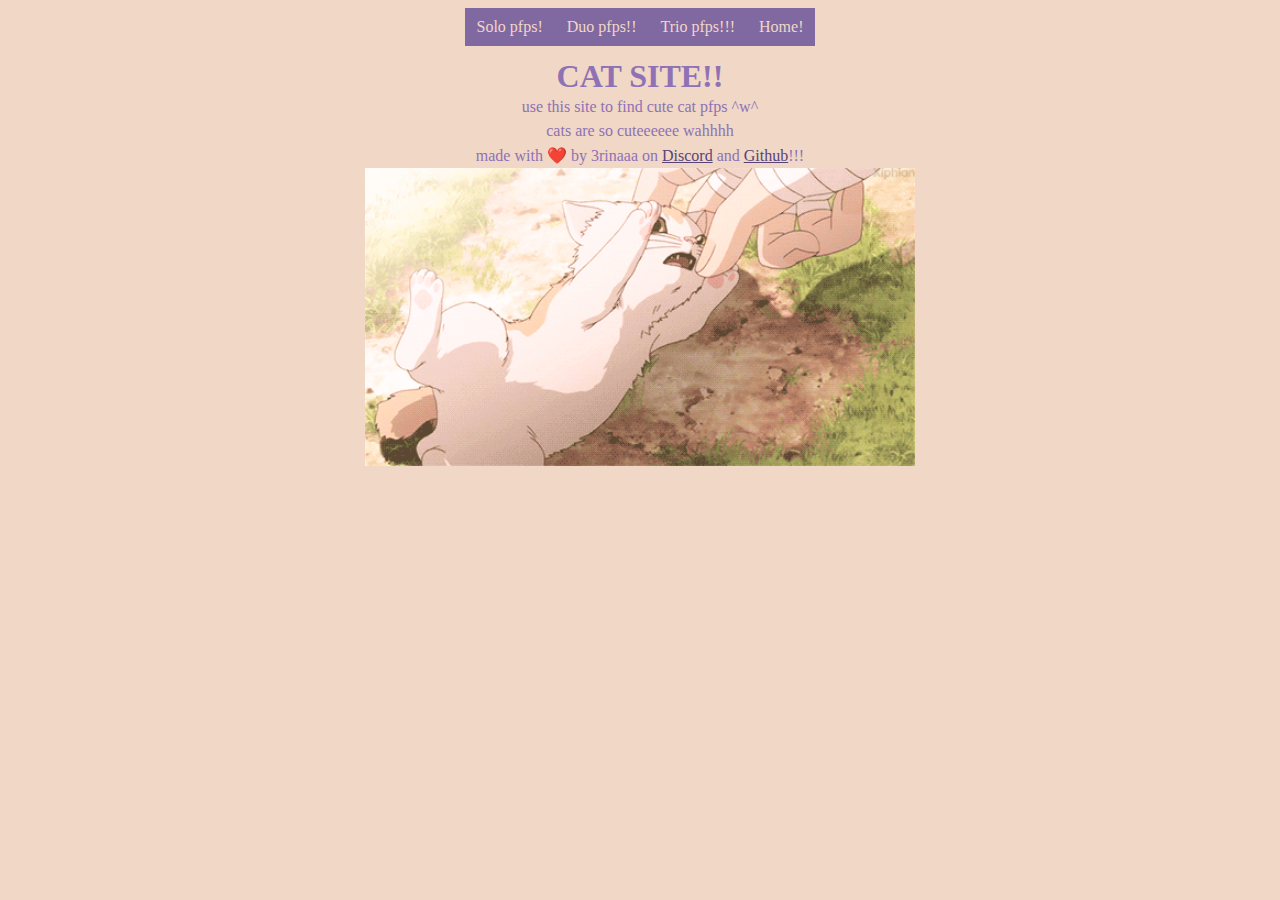
<file: index.html>
<!DOCTYPE html>
<html lang="en">
<head>
  <link rel="shortcut icon" href="maomao.jpg" type="image/jpg" />
  <link rel="stylesheet" href="style.css" />
  <meta charset="UTF-8">
  <meta name="viewport" content="width=device-width, initial-scale=1.0">
  <title> Home! /ᐠ - ˕ -マ </title>
</head>
<body>
      <ul>
      <li><a href="/solo">Solo pfps! </a></li>
      <li><a href="/duo">Duo pfps!!</a></li>
      <li><a href="/trio">Trio pfps!!!</a></li>
      <li><a href="index.html">Home!</a></li>
    </ul>
    <h1> CAT SITE!!</h1>
    <p> use this site to find cute cat pfps ^w^ </p>
    <p> cats are so cuteeeeee wahhhh </p>
    <p> made with ❤️ by 3rinaaa on <a href="https://discord.com/channels/@1176298206309646401"> Discord</a> and <a href="https://github.com/3rinaaa"> Github</a>!!!</p>
    <img src="cat.gif" />
</body>
</html>
</file>
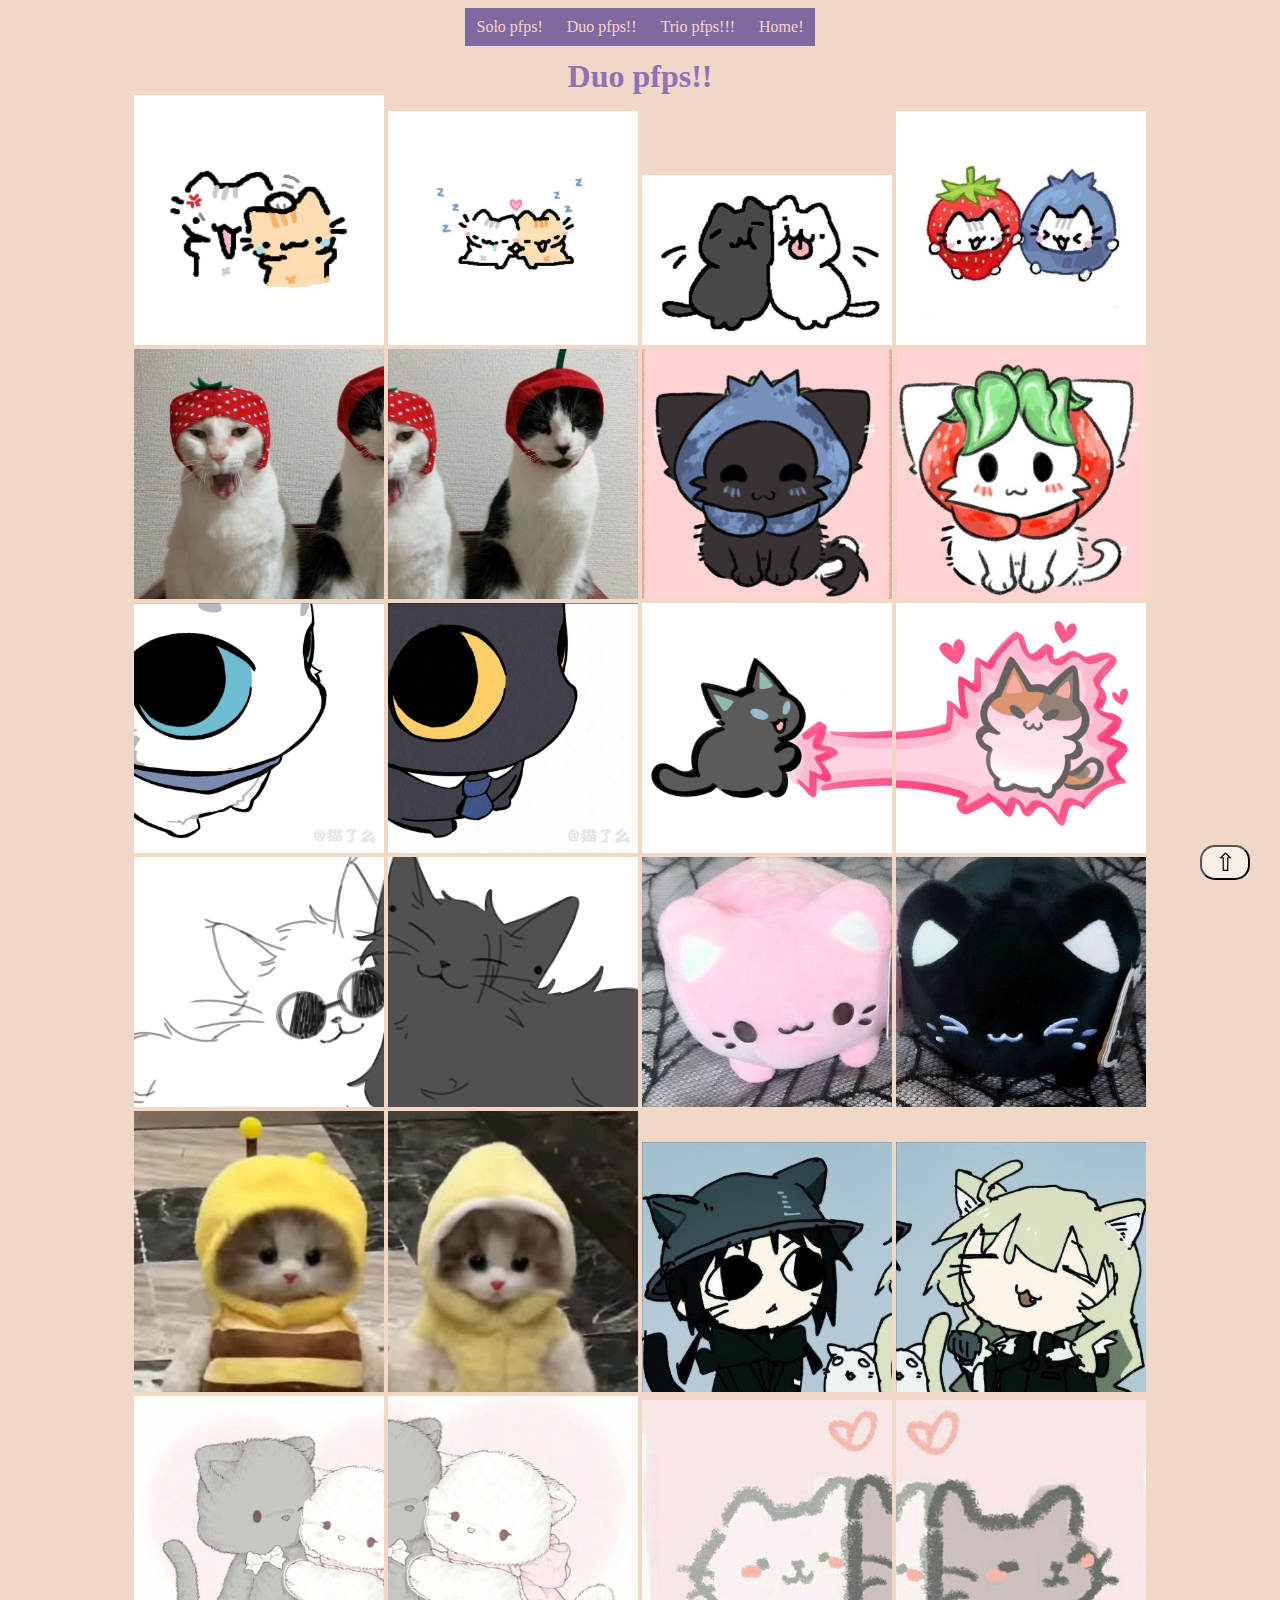
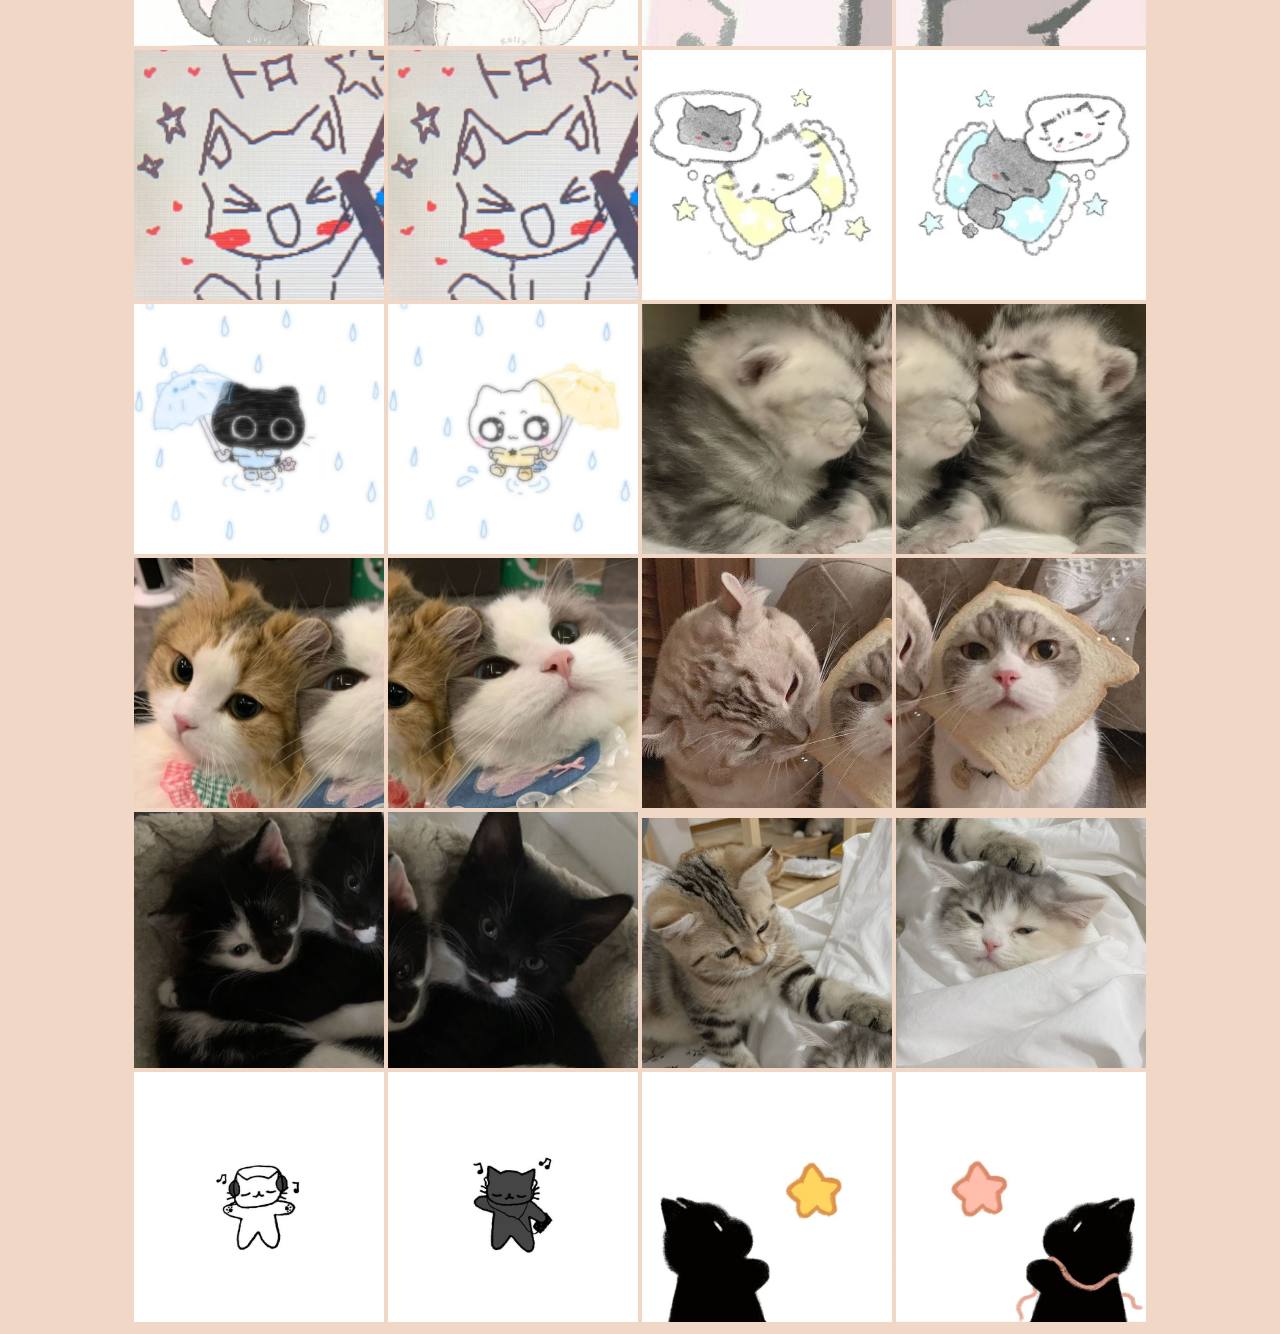
<file: duo/index.html>
<!DOCTYPE html>
<html lang="en">
<head>
    <link rel="shortcut icon" href="maomao.jpg" type="image.jpg" />
    <link rel="stylesheet" href="../style.css" />
    <link rel="stylesheet" href="duo.css" />
    <meta charset="UTF-8">
    <meta name="viewport" content="width=device-width, initial-scale=1.0">
    <title> Duo!! /ᐠ_ ꞈ _ᐟ\ </title>
</head>
<body>
    <button onclick="window.scrollTo({top: 0, behavior: 'smooth'})"> ⇧ </button>
     <ul>
      <li><a href="../solo">Solo pfps! </a></li>
      <li><a href="index.html">Duo pfps!! </a></li>
      <li><a href="../trio">Trio pfps!!!</a></li>
      <li><a href="../index.html">Home!</a></li>
    </ul>
    <h1> Duo pfps!!</h1>
    <div class="row" >
        <img src="duo1.jpg" />
        <img src="duo2.jpg" />
        <img src="duo3.jpg" />
        <img src="duo4.jpg" />
    </div>
    <div class="row" >
        <img src="duo5.1.jpg" />
        <img src="duo5.2.jpg" />
        <img src="duo6.1.jpg" />
        <img src="duo6.2.jpg" />
    </div>
    <div class="row" >
        <img src="duo7.1.jpg" />
        <img src="duo7.2.jpg" />
        <img src="duo8.1.jpg" />
        <img src="duo8.2.jpg" />
    </div>
    <div class="row" >
        <img src="duo9.1.jpg" />
        <img src="duo9.2.jpg" />
        <img src="duo10.1.jpg" />
        <img src="duo10.2.jpg" />
    </div>
    <div class="row" >
        <img src="duo11.1.jpg" />
        <img src="duo11.2.jpg" />
        <img src="duo12.1.jpg" />
        <img src="duo12.2.jpg" />
    </div>
    <div class="row" >
        <img src="duo13.1.jpg" />
        <img src="duo13.2.jpg" />
        <img src="duo14.1.jpg" />
        <img src="duo14.2.jpg" />
    </div>
    <div class="row" >
        <img src="duo15.1.jpg" />
        <img src="duo15.1.jpg" />
        <img src="duo16.1.jpg" />
        <img src="duo16.2.jpg" />
    </div>
    <div class="row" >
        <img src="duo17.1.jpg" />
        <img src="duo17.2.jpg" />
        <img src="duo18.1.jpg" />
        <img src="duo18.2.jpg" />
    </div>
    <div class="row" >
        <img src="duo19.1.jpg" />
        <img src="duo19.2.jpg" />
        <img src="duo20.1.jpg" />
        <img src="duo20.2.jpg" />
    </div>
    <div class="row" >
        <img src="duo21.1.jpg" />
        <img src="duo21.2.jpg" />
        <img src="duo22.1.jpg" />
        <img src="duo22.2.jpg" />
    </div>
    <div class="row" >
        <img src="duo23.1.jpg" />
        <img src="duo23.2.jpg" />
        <img src="duo24.1.jpg" />
        <img src="duo24.2.jpg" />
    </div>
</body>
</html>
</file>
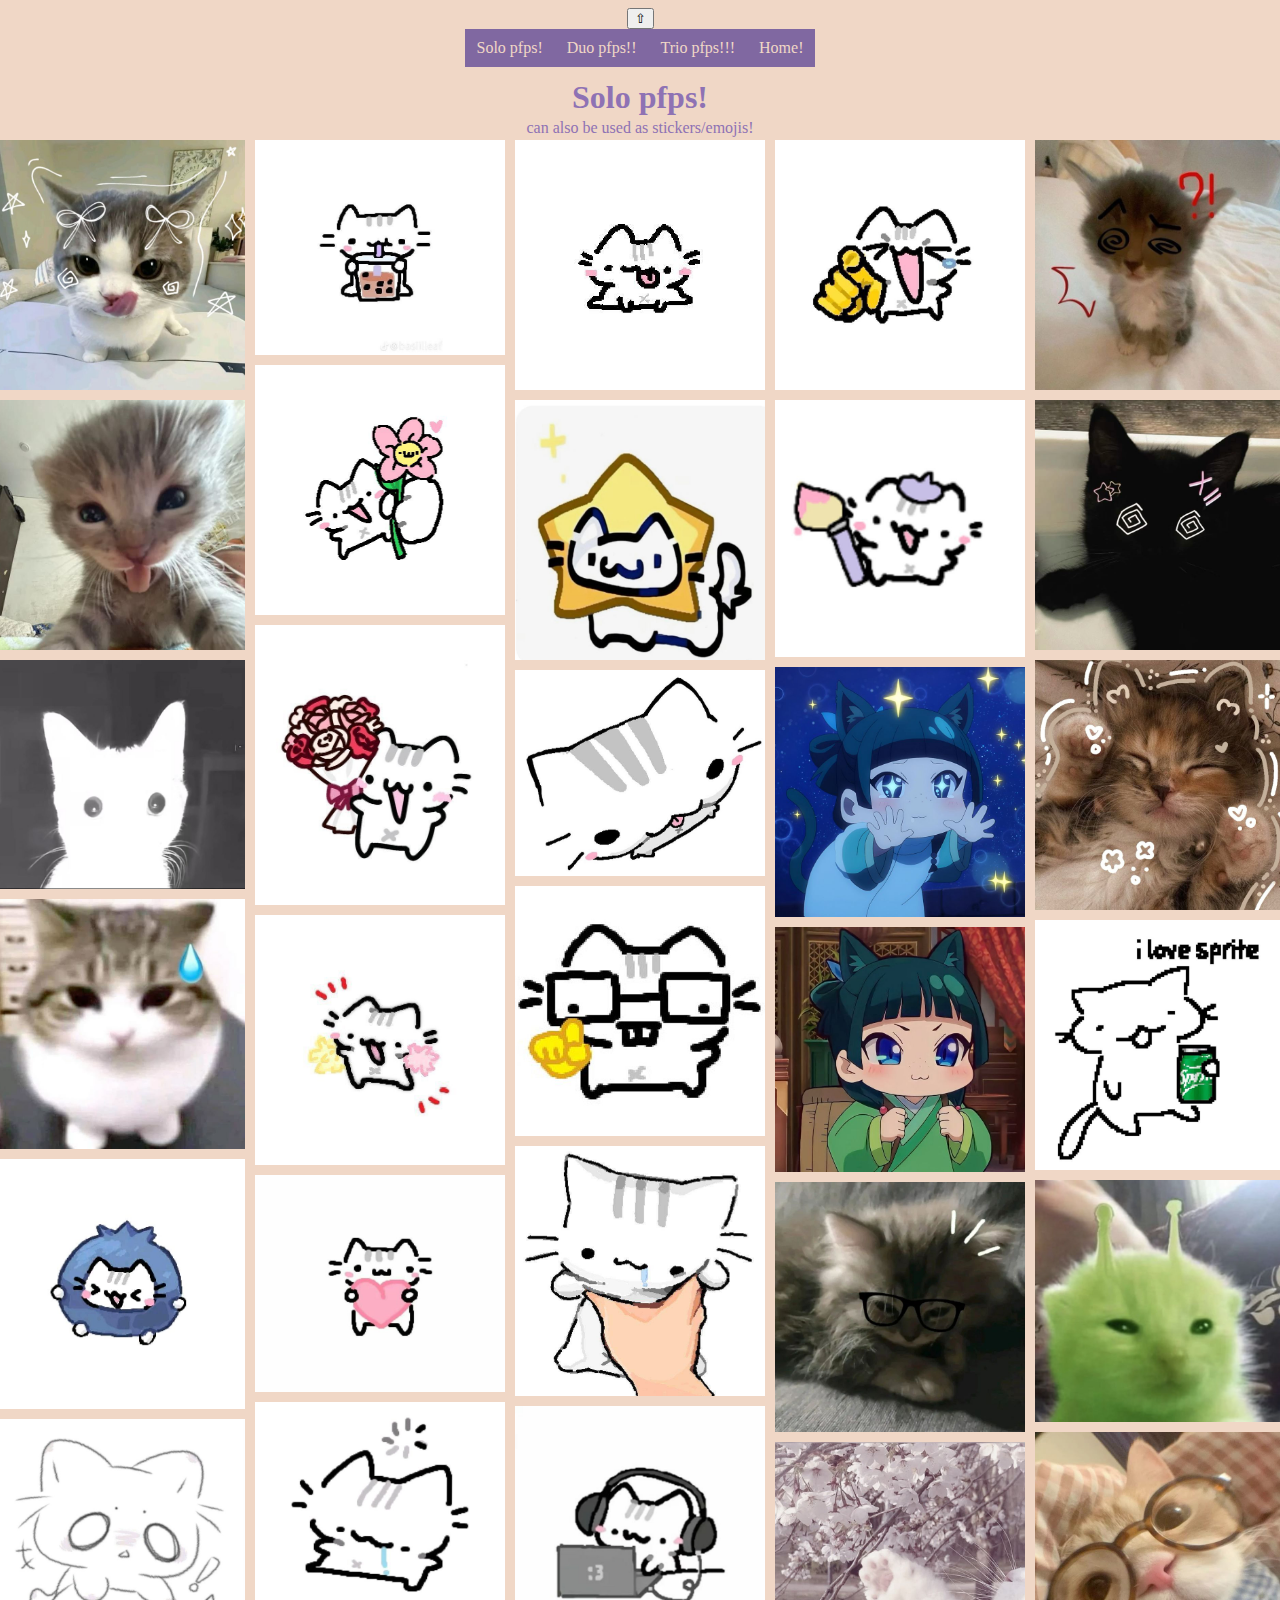
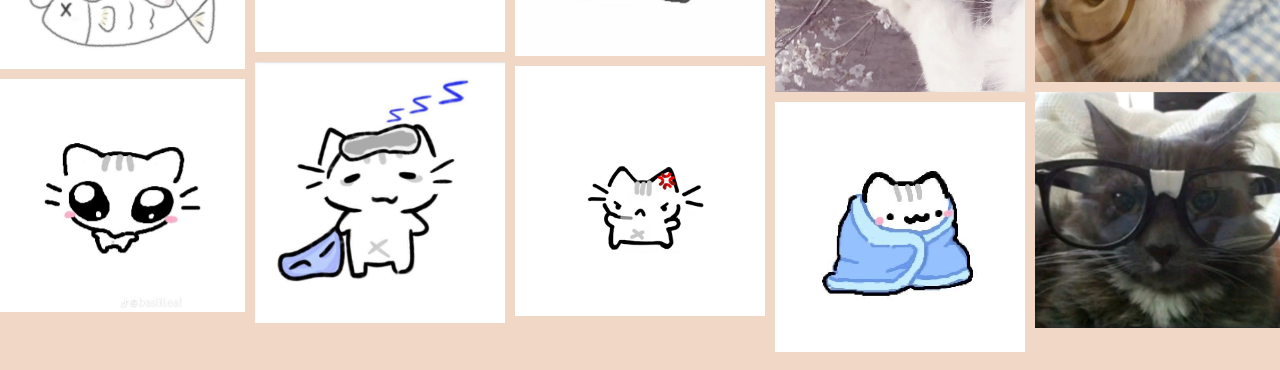
<file: solo/index.html>
<!DOCTYPE html>
<html lang="en">
<head>
    <link rel="shortcut icon" href="/maomao.jpg" type="image.jpg" />
    <link rel="stylesheet" href="../style.css" />
    <link rel="stylesheet" href="solo.css" />
    <meta charset="UTF-8">
    <meta name="viewport" content="width=device-width, initial-scale=1.0">
    <title> Solo! /ᐠ ◜𖥦 ◝ マ </title>
</head>
<body>
    <button onclick="window.scrollTo({top: 0, behavior: 'smooth'})"> ⇧ </button>
     <ul>
      <li><a href="index.html">Solo pfps! </a></li>
      <li><a href="../duo">Duo pfps!!</a></li>
      <li><a href="../trio">Trio pfps!!!</a></li>
      <li><a href="../index.html">Home!</a></li>
    </ul>
    <h1> Solo pfps!</h1>
    <p> can also be used as stickers/emojis! </p>
    <div>
    <img src="solo1.jpg" alt="" />
    <img src="solo2.jpg" alt="" />
    <img src="solo3.jpg" alt="" />
    <img src="solo4.jpg" alt="" />
    <img src="solo5.jpg" alt="" />
    <img src="solo6.jpg" alt="" />
    <img src="solo7.jpg" alt="" />
    <img src="solo8.jpg" alt="" />
    <img src="solo9.jpg" alt="" />
    <img src="solo10.jpg" alt="" />
    <img src="solo11.jpg" alt="" />
    <img src="solo12.jpg" alt="" />
    <img src="solo13.jpg" alt="" />
    <img src="solo14.jpg" alt="" />
    <img src="solo15.jpg" alt="" />
    <img src="solo16.jpg" alt="" />
    <img src="solo17.jpg" alt="" />
    <img src="solo18.jpg" alt="" />
    <img src="solo19.jpg" alt="" />
    <img src="solo20.jpg" alt="" />
    <img src="solo21.jpg" alt="" />
    <img src="solo22.jpg" alt="" />
    <img src="solo23.jpg" alt="" />
    <img src="solo24.jpg" alt="" />
    <img src="solo25.jpg" alt="" />
    <img src="solo26.jpg" alt="" />
    <img src="solo27.jpg" alt="" />
    <img src="solo28.jpg" alt="" />
    <img src="solo29.jpg" alt="" />
    <img src="solo30.jpg" alt="" />
    <img src="solo31.jpg" alt="" />
    <img src="solo32.jpg" alt="" />
    <img src="solo33.jpg" alt="" />
    <img src="solo34.jpg" alt="" />
    <img src="solo35.jpg" alt="" />
    </div>
</body>
</html>
</file>
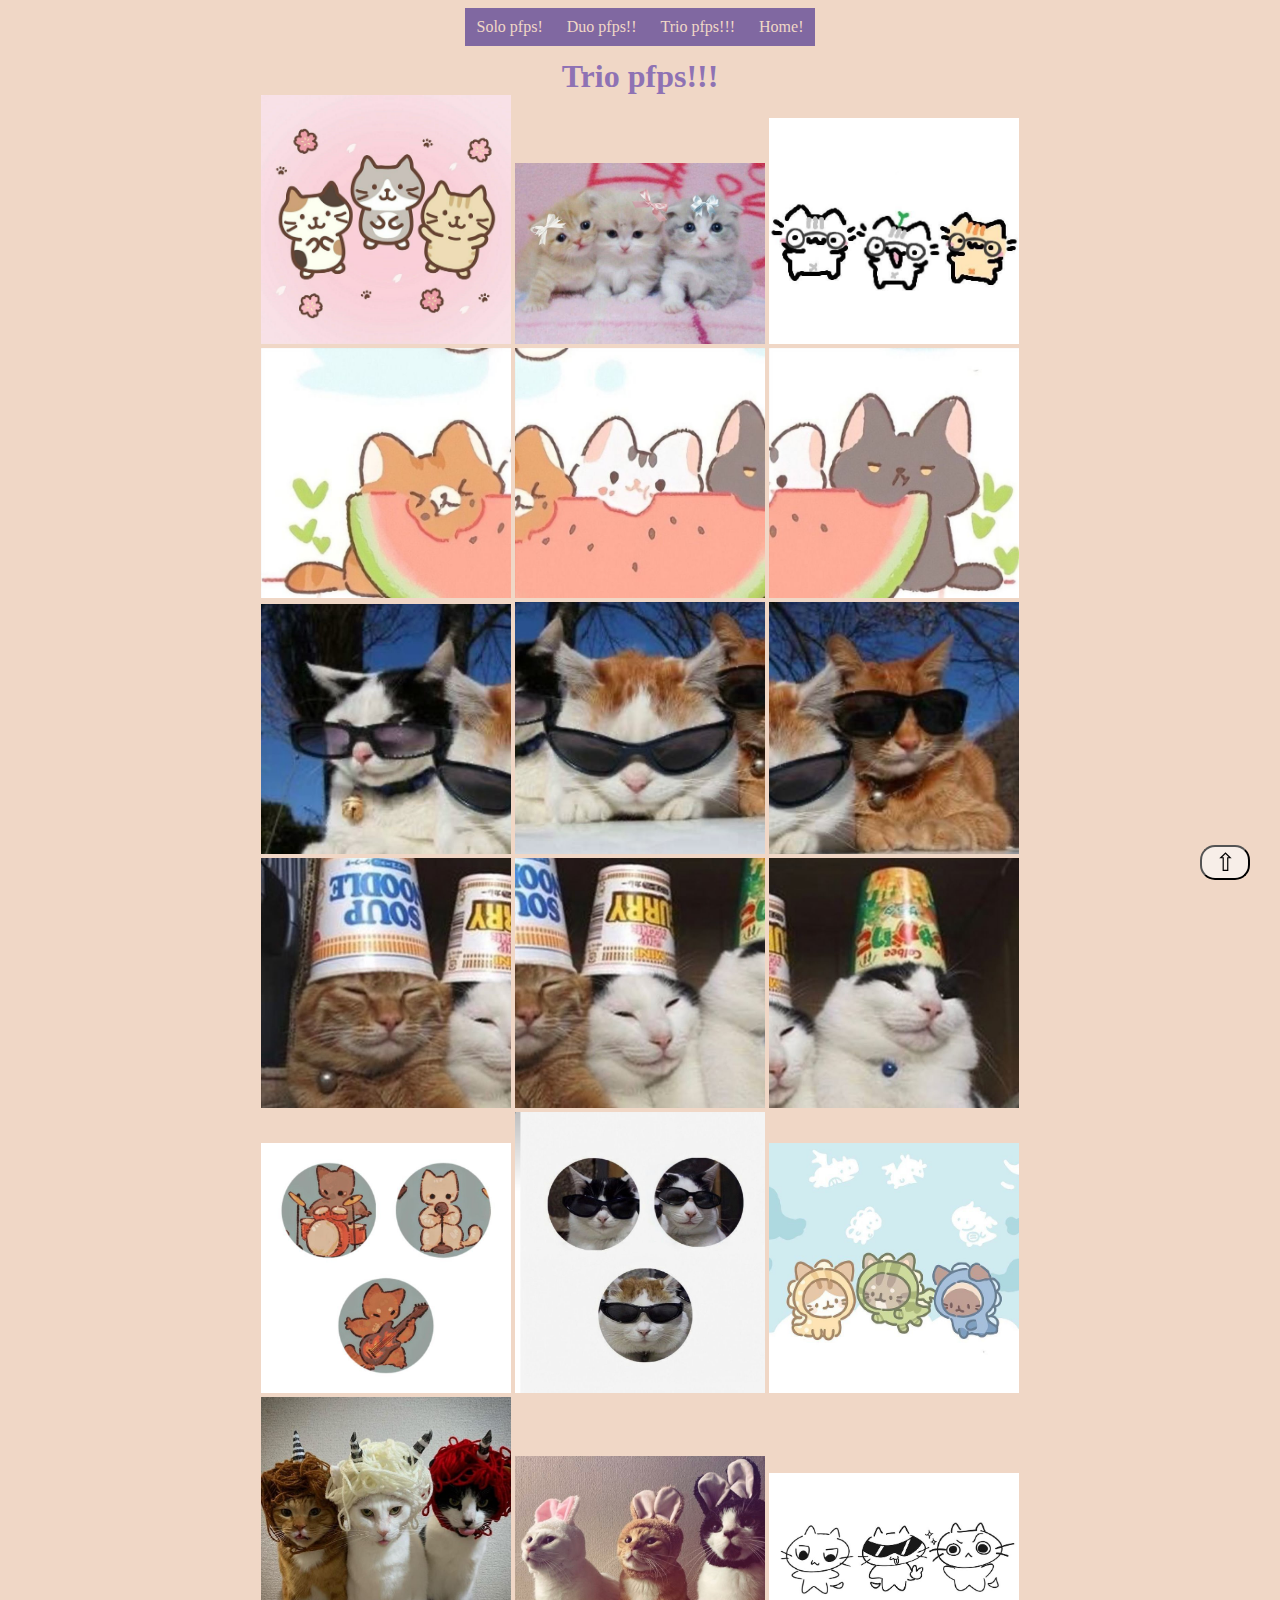
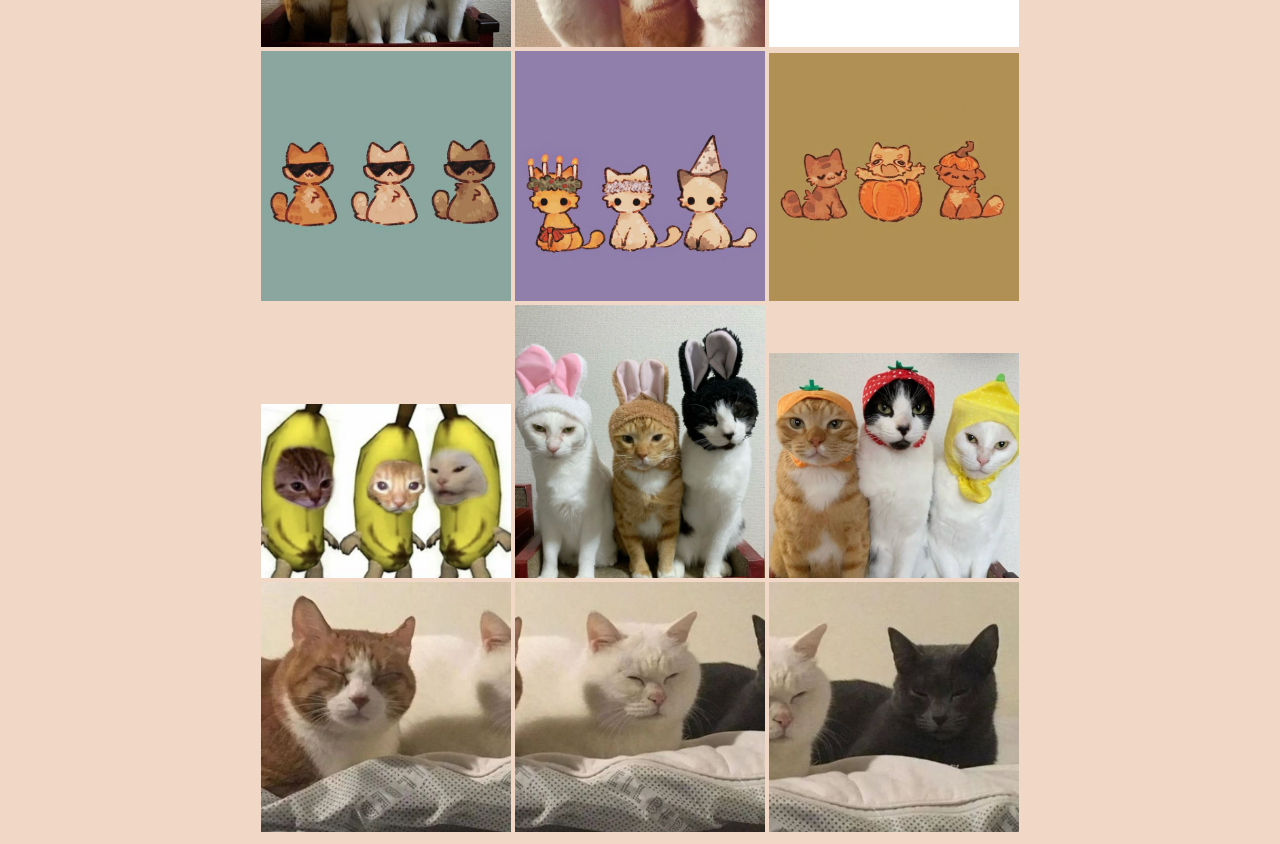
<file: trio/index.html>
<!DOCTYPE html>
<html lang="en">
<head>
    <link rel="shortcut icon" href="maomao.jpg" type="image.jpg" />
    <link rel="stylesheet" href="../style.css" />
    <link rel="stylesheet" href="trio.css" />
    <meta charset="UTF-8">
    <meta name="viewport" content="width=device-width, initial-scale=1.0">
    <title> Trio!!!（• ˕ •マ </title>
</head>
<body>
    <button onclick="window.scrollTo({top: 0, behavior: 'smooth'})"> ⇧ </button>
     <ul>
      <li><a href="../solo">Solo pfps! </a></li>
      <li><a href="../duo">Duo pfps!!</a></li>
      <li><a href="index.html">Trio pfps!!!</a></li>
      <li><a href="../index.html">Home!</a></li>
    </ul>
    <h1> Trio pfps!!!</h1>
    <div class="row" >
        <img src="trio1.jpg" />
        <img src="trio2.jpg" />
        <img src="trio3.jpg" />
    </div>
    <div class="row" >
        <img src="trio4.1.jpg" />
        <img src="trio4.2.jpg" />
        <img src="trio4.3.jpg" />
    </div>
    <div class="row" >
        <img src="trio5.1.jpg" />
        <img src="trio5.2.jpg" />
        <img src="trio5.3.jpg" />
    </div>
    <div class="row" >
        <img src="trio6.1.jpg" />
        <img src="trio6.2.jpg" />
        <img src="trio6.3.jpg" />
    </div>
    <div class="row" >
        <img src="trio7.jpg" />
        <img src="trio8.jpg" />
        <img src="trio9.jpg" />
    </div>
    <div class="row" >
        <img src="trio10.jpg" />
        <img src="trio11.jpg" />
        <img src="trio12.jpg" />
    </div>
    <div class="row" >
        <img src="trio13.jpg" />
        <img src="trio14.jpg" />
        <img src="trio15.jpg" />
    </div>
    <div class="row" >
        <img src="trio16.jpg" />
        <img src="trio17.jpg" />
        <img src="trio18.jpg" />
    </div>
    <div class="row" >
        <img src="trio19.1.jpg" />
        <img src="trio19.2.jpg" />
        <img src="trio19.3.jpg" />
    </div>
</body>
</html>
</file>
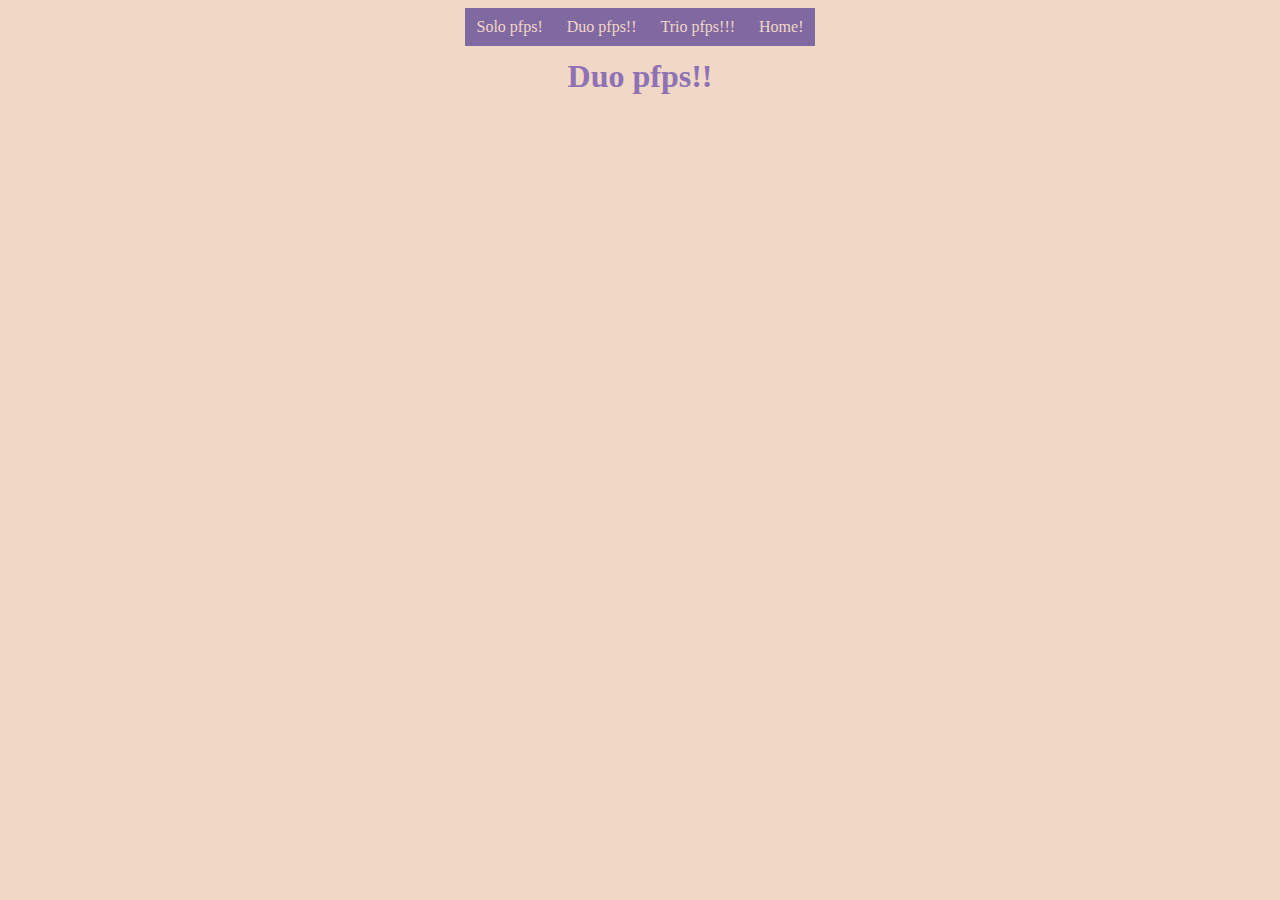
<file: duo.html>
<!DOCTYPE html>
<html lang="en">
<head>
    <link rel="stylesheet" href="style.css" />
    <meta charset="UTF-8">
    <meta name="viewport" content="width=device-width, initial-scale=1.0">
    <title>Document</title>
</head>
<body>
     <ul>
      <li><a href="solo.html">Solo pfps! </a></li>
      <li><a href="duo.html">Duo pfps!!</a></li>
      <li><a href="trio.html">Trio pfps!!!</a></li>
      <li><a href="index.html">Home!</a></li>
    </ul>
    <h1> Duo pfps!!</h1>
</body>
</html>
</file>
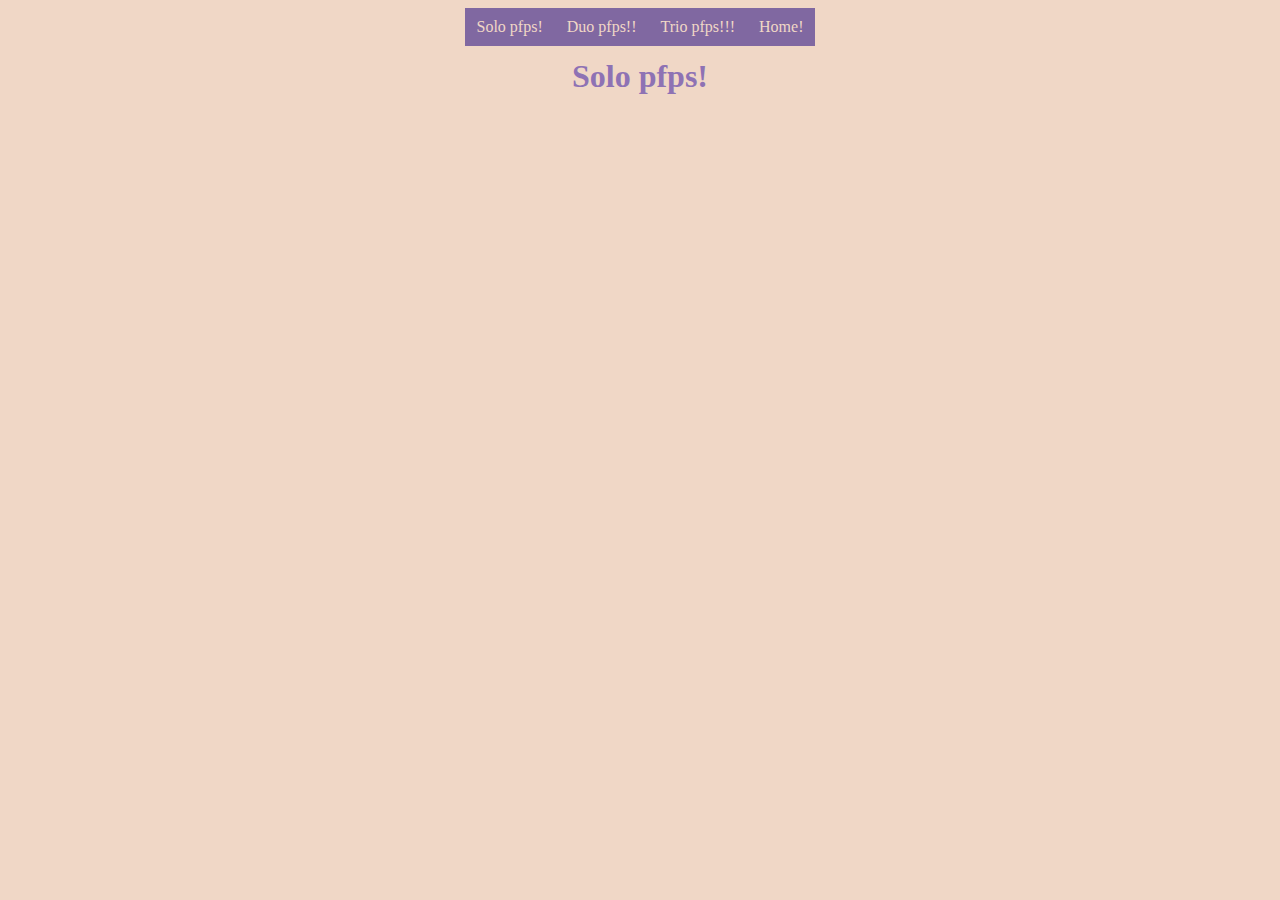
<file: solo.html>
<!DOCTYPE html>
<html lang="en">
<head>
    <link rel="stylesheet" href="style.css" />
    <meta charset="UTF-8">
    <meta name="viewport" content="width=device-width, initial-scale=1.0">
    <title>Document</title>
</head>
<body>
     <ul>
      <li><a href="solo.html">Solo pfps! </a></li>
      <li><a href="duo.html">Duo pfps!!</a></li>
      <li><a href="trio.html">Trio pfps!!!</a></li>
      <li><a href="index.html">Home!</a></li>
    </ul>
    <h1> Solo pfps!</h1>
</body>
</html>
</file>
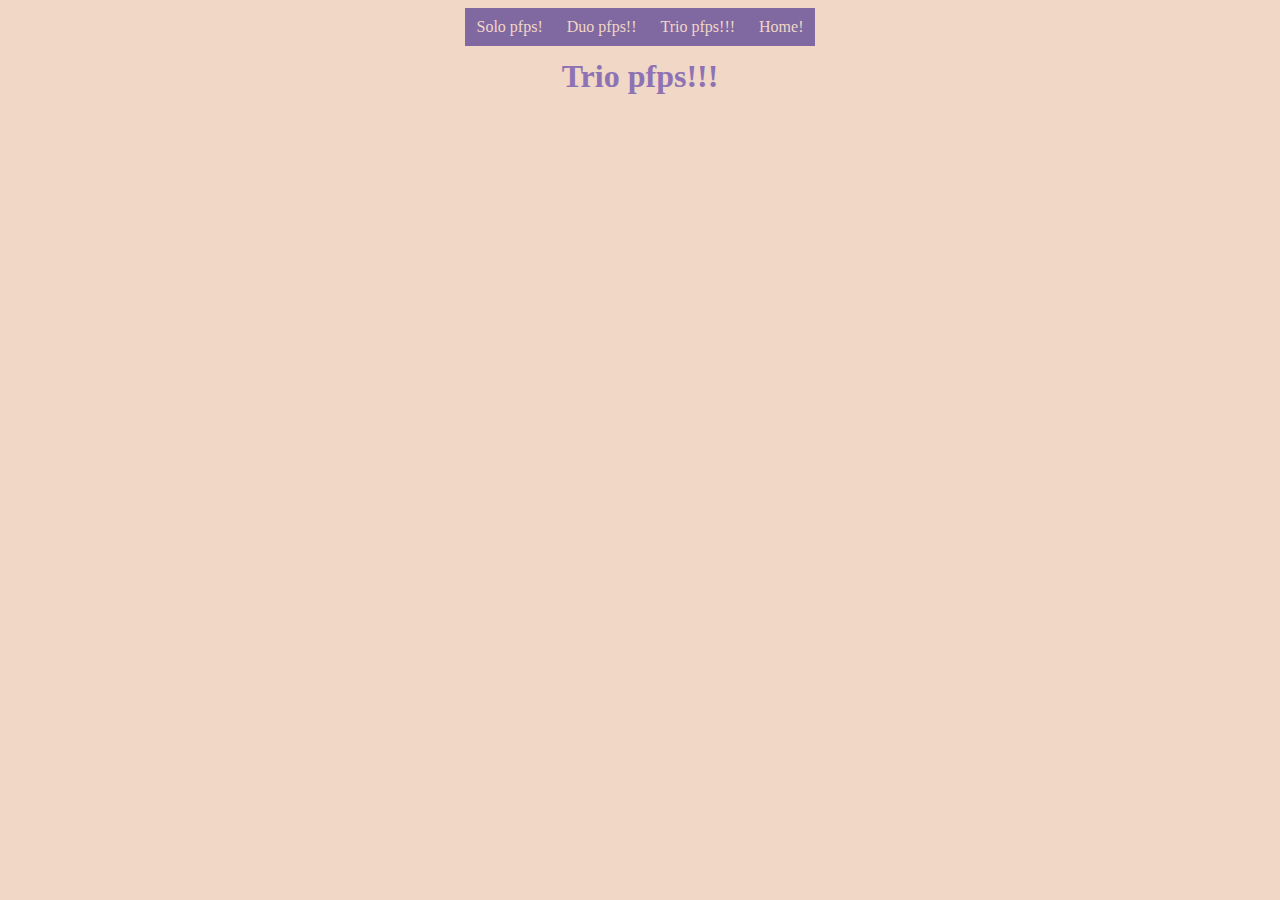
<file: trio.html>
<!DOCTYPE html>
<html lang="en">
<head>
    <link rel="stylesheet" href="style.css" />
    <meta charset="UTF-8">
    <meta name="viewport" content="width=device-width, initial-scale=1.0">
    <title>Document</title>
</head>
<body>
     <ul>
      <li><a href="solo.html">Solo pfps! </a></li>
      <li><a href="duo.html">Duo pfps!!</a></li>
      <li><a href="trio.html">Trio pfps!!!</a></li>
      <li><a href="index.html">Home!</a></li>
    </ul>
    <h1> Trio pfps!!!</h1>
</body>
</html>
</file>
<file: style.css>
body {
  display: flex;
  align-items: center;
  text-align: center;
  flex-direction: column;
  font-family: "Playpen Sans";
  background: rgb(240, 215, 198);
  color: #8e72b4;
}
ul {
  list-style-type: none;
  margin: 0;
  padding: 0;
  overflow: hidden;
  background-color: #8068a1;
  float: center;
}

ul li {
  float: left;
}

ul li a {
  display: block;
  color: rgb(240, 215, 198);
  text-align: center;
  padding: 10px 12px;
  text-decoration: none;
}

ul li a:hover {
  background-color: #e7d7c9;
}
h1 {
  margin: 0;
  margin-top: 12px;
}
p {
  margin: 3px;
}
img {
  width: 550px;
}
a:hover {
  color: #645b53
}
a {
  color:#584377
}
</file>
<file: duo/duo.css>
img {
    width: 250px;
}
 button {
  width: 50px;
  display: float; 
  position: fixed; 
  bottom: 20px;
  right: 30px;
  background-color: rgb(247, 238, 232); 
  color: rgb(0, 0, 0); 
  cursor: pointer;
  border-radius: 15px; 
  font-size: 25px;
 }
</file>
<file: solo/solo.css>
img {
    width: 250px;
}
div {
  line-height: 30px;
  -webkit-column-count: 4;
  -webkit-column-gap: 2px;
  -moz-column-count: 4;
  -moz-column-gap: 2px;
  column-count: 5;
  column-gap: 10px;
}
</file>
<file: trio/trio.css>
img {
    width: 250px;
}
 button {
  width: 50px;
  display: float; 
  position: fixed; 
  bottom: 20px;
  right: 30px;
  background-color: rgb(247, 238, 232); 
  color: rgb(0, 0, 0); 
  cursor: pointer;
  border-radius: 15px; 
  font-size: 25px;
 }
</file>
